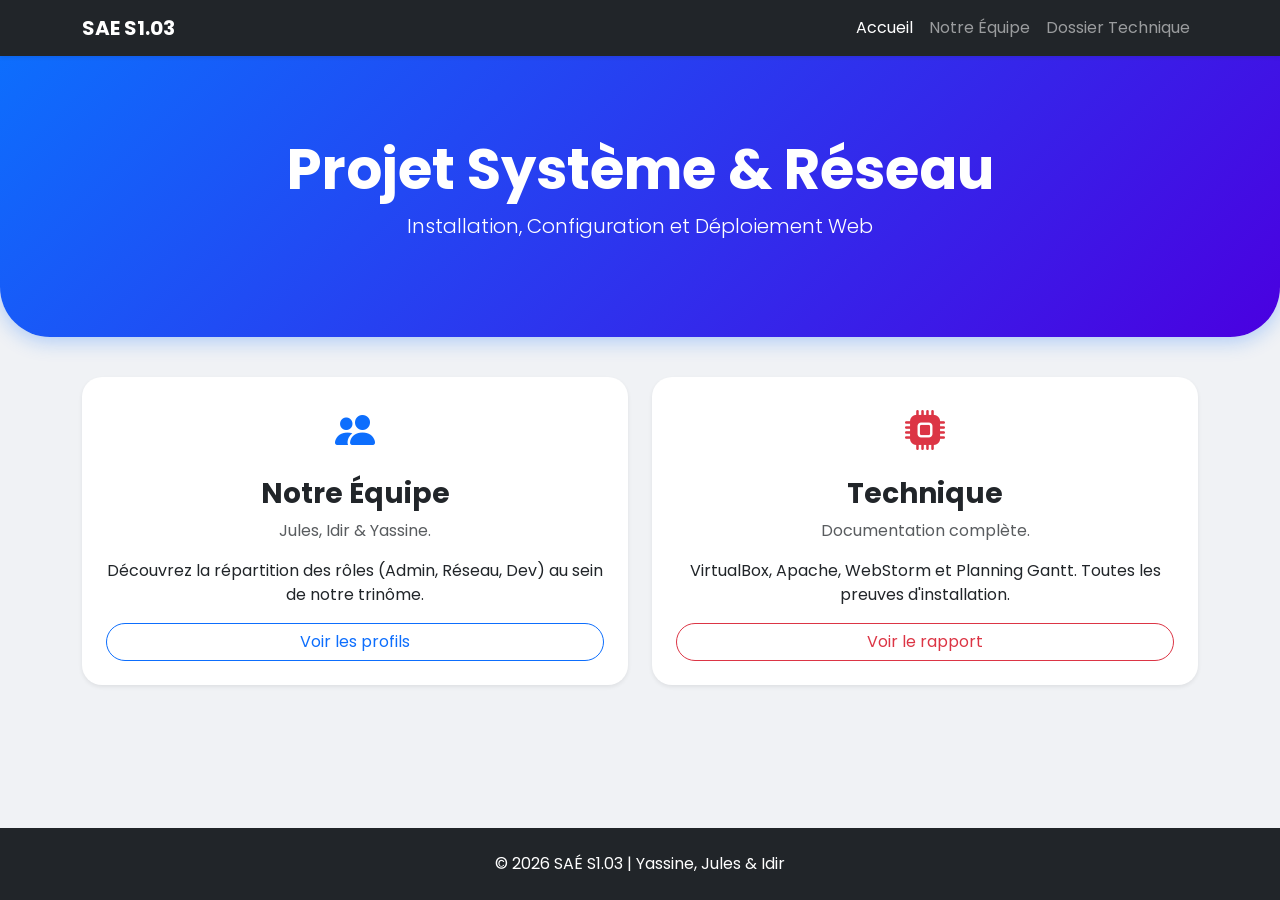
<file: index.html>
<!DOCTYPE html>
<html lang="fr">
<head>
    <meta charset="UTF-8">
    <title>Accueil - SAE S1.03</title>
    <link href="https://cdn.jsdelivr.net/npm/bootstrap@5.3.0/dist/css/bootstrap.min.css" rel="stylesheet">
    <link rel="stylesheet" href="https://cdn.jsdelivr.net/npm/bootstrap-icons@1.11.0/font/bootstrap-icons.css">
    <link rel="stylesheet" href="style.css">
</head>
<body>

<nav class="navbar navbar-expand-lg navbar-dark bg-dark sticky-top shadow-sm">
    <div class="container">
        <a class="navbar-brand fw-bold" href="index.html">SAE S1.03</a>
        <div class="collapse navbar-collapse">
            <ul class="navbar-nav ms-auto">
                <li class="nav-item"><a class="nav-link active" href="index.html">Accueil</a></li>
                <li class="nav-item"><a class="nav-link" href="equipe.html">Notre Équipe</a></li>
                <li class="nav-item"><a class="nav-link" href="technique.html">Dossier Technique</a></li>
            </ul>
        </div>
    </div>
</nav>

<header class="hero-header text-center">
    <div class="container">
        <h1 class="display-4 fw-bold">Projet Système & Réseau</h1>
        <p class="lead">Installation, Configuration et Déploiement Web</p>
    </div>
</header>

<div class="container mb-5">
    <div class="row g-4">

        <div class="col-md-6">
            <div class="card p-4 text-center border-0 shadow-sm h-100 tech-card">
                <div class="mb-3 text-primary">
                    <i class="bi bi-people-fill fs-1"></i>
                </div>
                <h3 class="fw-bold">Notre Équipe</h3>
                <p class="text-muted">Jules, Idir & Yassine.</p>
                <p>Découvrez la répartition des rôles (Admin, Réseau, Dev) au sein de notre trinôme.</p>
                <a href="equipe.html" class="btn btn-outline-primary rounded-pill px-4 mt-auto">Voir les profils</a>
            </div>
        </div>

        <div class="col-md-6">
            <div class="card p-4 text-center border-0 shadow-sm h-100 tech-card">
                <div class="mb-3 text-danger">
                    <i class="bi bi-cpu-fill fs-1"></i>
                </div>
                <h3 class="fw-bold">Technique</h3>
                <p class="text-muted">Documentation complète.</p>
                <p>VirtualBox, Apache, WebStorm et Planning Gantt. Toutes les preuves d'installation.</p>
                <a href="technique.html" class="btn btn-outline-danger rounded-pill px-4 mt-auto">Voir le rapport</a>
            </div>
        </div>

    </div>
</div>

<footer class="text-white text-center py-4">
    <p class="mb-0">© 2026 SAÉ S1.03 | Yassine, Jules & Idir</p>
</footer>

<script src="https://cdn.jsdelivr.net/npm/bootstrap@5.3.0/dist/js/bootstrap.bundle.min.js"></script>
</body>
</html>
</file>
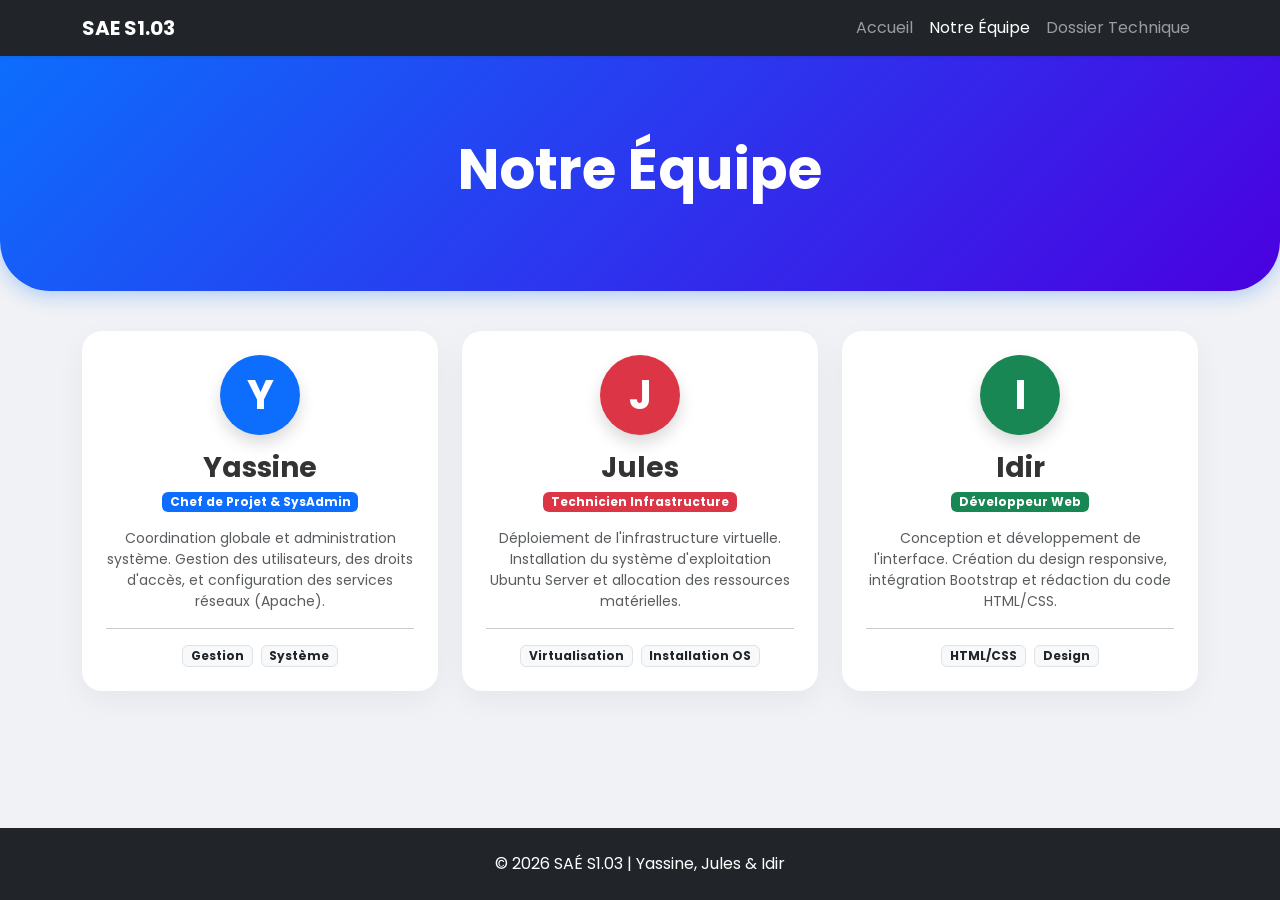
<file: equipe.html>
<!DOCTYPE html>
<html lang="fr">
<head>
    <meta charset="UTF-8">
    <title>Notre Équipe - SAE S1.03</title>
    <link href="https://cdn.jsdelivr.net/npm/bootstrap@5.3.0/dist/css/bootstrap.min.css" rel="stylesheet">
    <link rel="stylesheet" href="https://cdn.jsdelivr.net/npm/bootstrap-icons@1.11.0/font/bootstrap-icons.css">
    <link rel="stylesheet" href="style.css">
</head>
<body>

<nav class="navbar navbar-expand-lg navbar-dark bg-dark sticky-top shadow-sm">
    <div class="container">
        <a class="navbar-brand fw-bold" href="index.html">SAE S1.03</a>
        <div class="collapse navbar-collapse">
            <ul class="navbar-nav ms-auto">
                <li class="nav-item"><a class="nav-link" href="index.html">Accueil</a></li>
                <li class="nav-item"><a class="nav-link active" href="equipe.html">Notre Équipe</a></li>
                <li class="nav-item"><a class="nav-link" href="technique.html">Dossier Technique</a></li>
            </ul>
        </div>
    </div>
</nav>

<header class="hero-header text-center">
    <div class="container">
        <h1 class="display-4 fw-bold">Notre Équipe</h1>
    </div>
</header>

<div class="container mb-5">
    <div class="row g-4 justify-content-center">

        <div class="col-md-4">
            <div class="team-card p-4 text-center h-100">
                <div class="mb-3">
                    <div class="d-inline-flex align-items-center justify-content-center bg-primary text-white rounded-circle shadow" style="width: 80px; height: 80px;">
                        <span class="fs-1 fw-bold">Y</span>
                    </div>
                </div>
                <h3 class="fw-bold mb-1">Yassine</h3>
                <span class="badge bg-primary mb-3">Chef de Projet & SysAdmin</span>
                <p class="text-muted small">
                    Coordination globale et administration système. Gestion des utilisateurs, des droits d'accès, et configuration des services réseaux (Apache).
                </p>
                <hr>
                <div class="d-flex justify-content-center gap-2">
                    <span class="badge bg-light text-dark border">Gestion</span>
                    <span class="badge bg-light text-dark border">Système</span>
                </div>
            </div>
        </div>

        <div class="col-md-4">
            <div class="team-card p-4 text-center h-100">
                <div class="mb-3">
                    <div class="d-inline-flex align-items-center justify-content-center bg-danger text-white rounded-circle shadow" style="width: 80px; height: 80px;">
                        <span class="fs-1 fw-bold">J</span>
                    </div>
                </div>
                <h3 class="fw-bold mb-1">Jules</h3>
                <span class="badge bg-danger mb-3">Technicien Infrastructure</span>
                <p class="text-muted small">
                    Déploiement de l'infrastructure virtuelle. Installation du système d'exploitation Ubuntu Server et allocation des ressources matérielles.
                </p>
                <hr>
                <div class="d-flex justify-content-center gap-2">
                    <span class="badge bg-light text-dark border">Virtualisation</span>
                    <span class="badge bg-light text-dark border">Installation OS</span>
                </div>
            </div>
        </div>

        <div class="col-md-4">
            <div class="team-card p-4 text-center h-100">
                <div class="mb-3">
                    <div class="d-inline-flex align-items-center justify-content-center bg-success text-white rounded-circle shadow" style="width: 80px; height: 80px;">
                        <span class="fs-1 fw-bold">I</span>
                    </div>
                </div>
                <h3 class="fw-bold mb-1">Idir</h3>
                <span class="badge bg-success mb-3">Développeur Web</span>
                <p class="text-muted small">
                    Conception et développement de l'interface. Création du design responsive, intégration Bootstrap et rédaction du code HTML/CSS.
                </p>
                <hr>
                <div class="d-flex justify-content-center gap-2">
                    <span class="badge bg-light text-dark border">HTML/CSS</span>
                    <span class="badge bg-light text-dark border">Design</span>
                </div>
            </div>
        </div>

    </div>
</div>

<footer class="text-white text-center py-4">
    <p class="mb-0">© 2026 SAÉ S1.03 | Yassine, Jules & Idir</p>
</footer>

<script src="https://cdn.jsdelivr.net/npm/bootstrap@5.3.0/dist/js/bootstrap.bundle.min.js"></script>
</body>
</html>
</file>
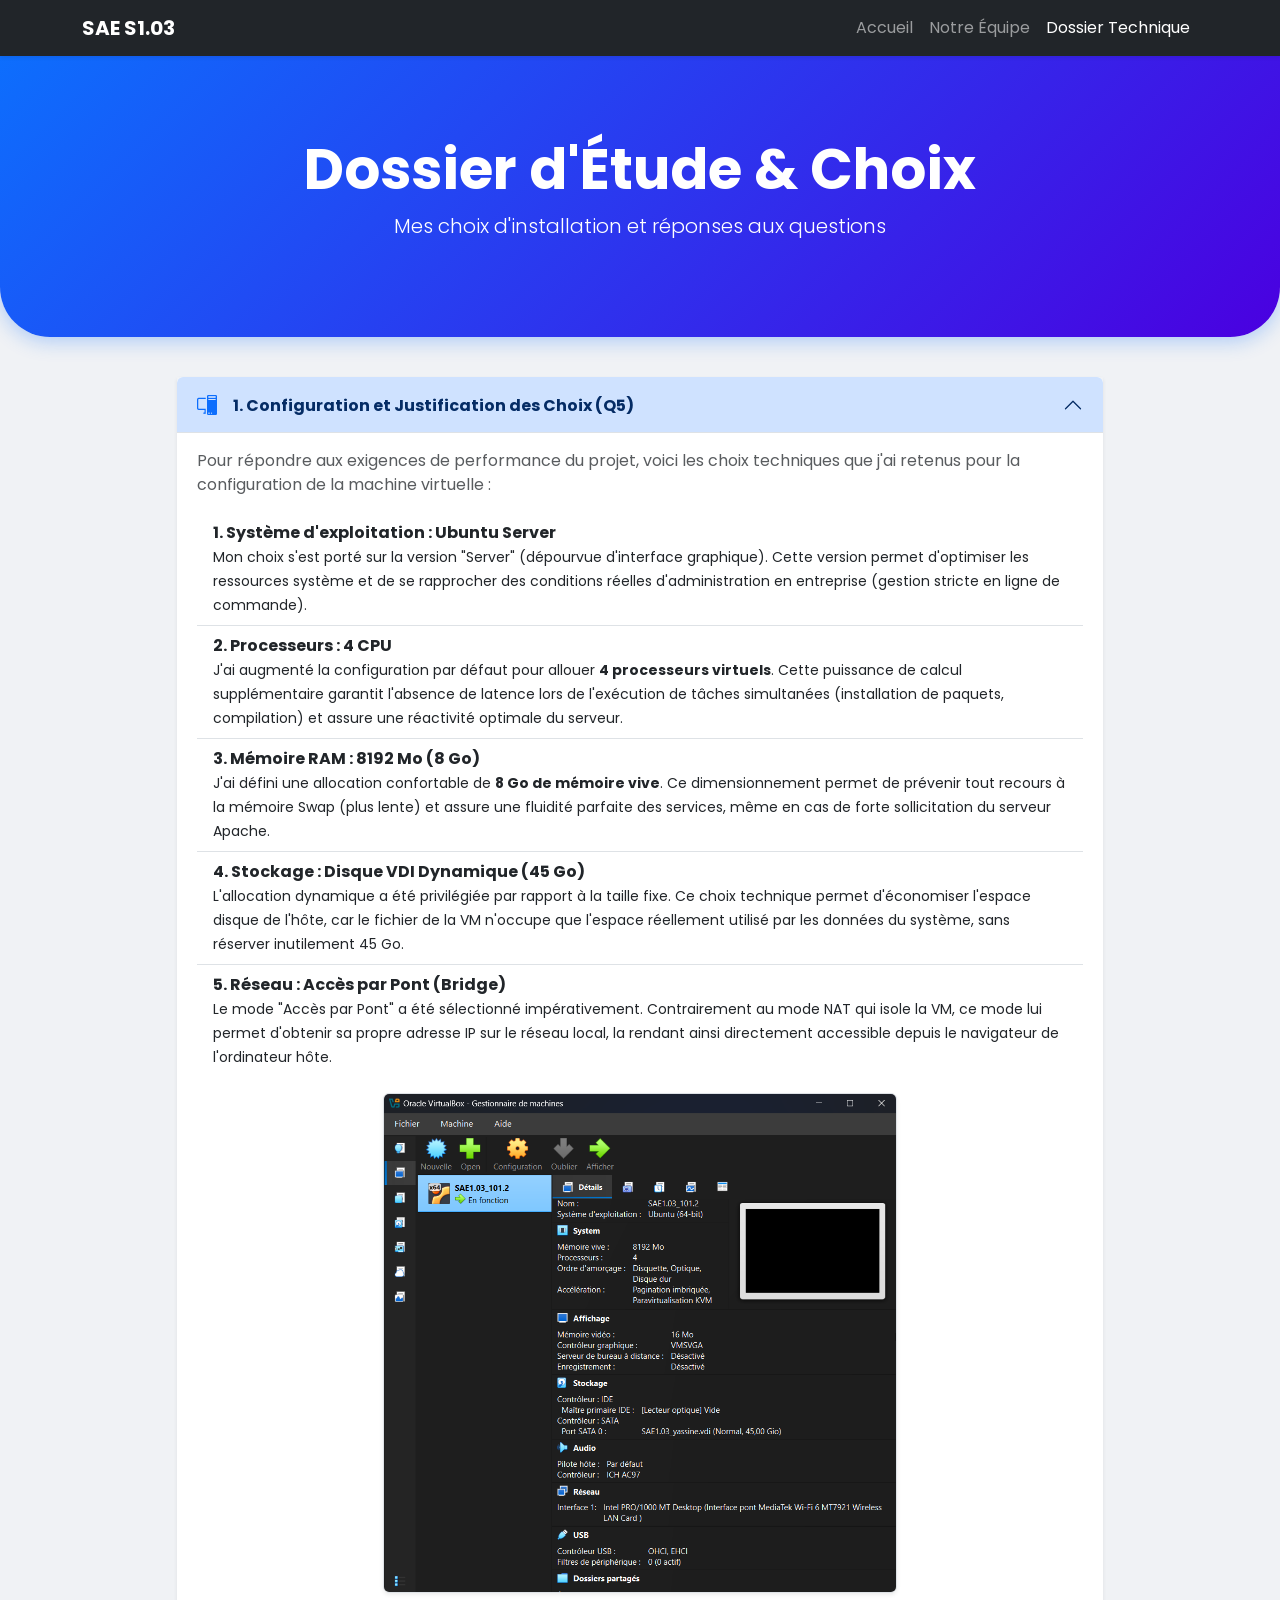
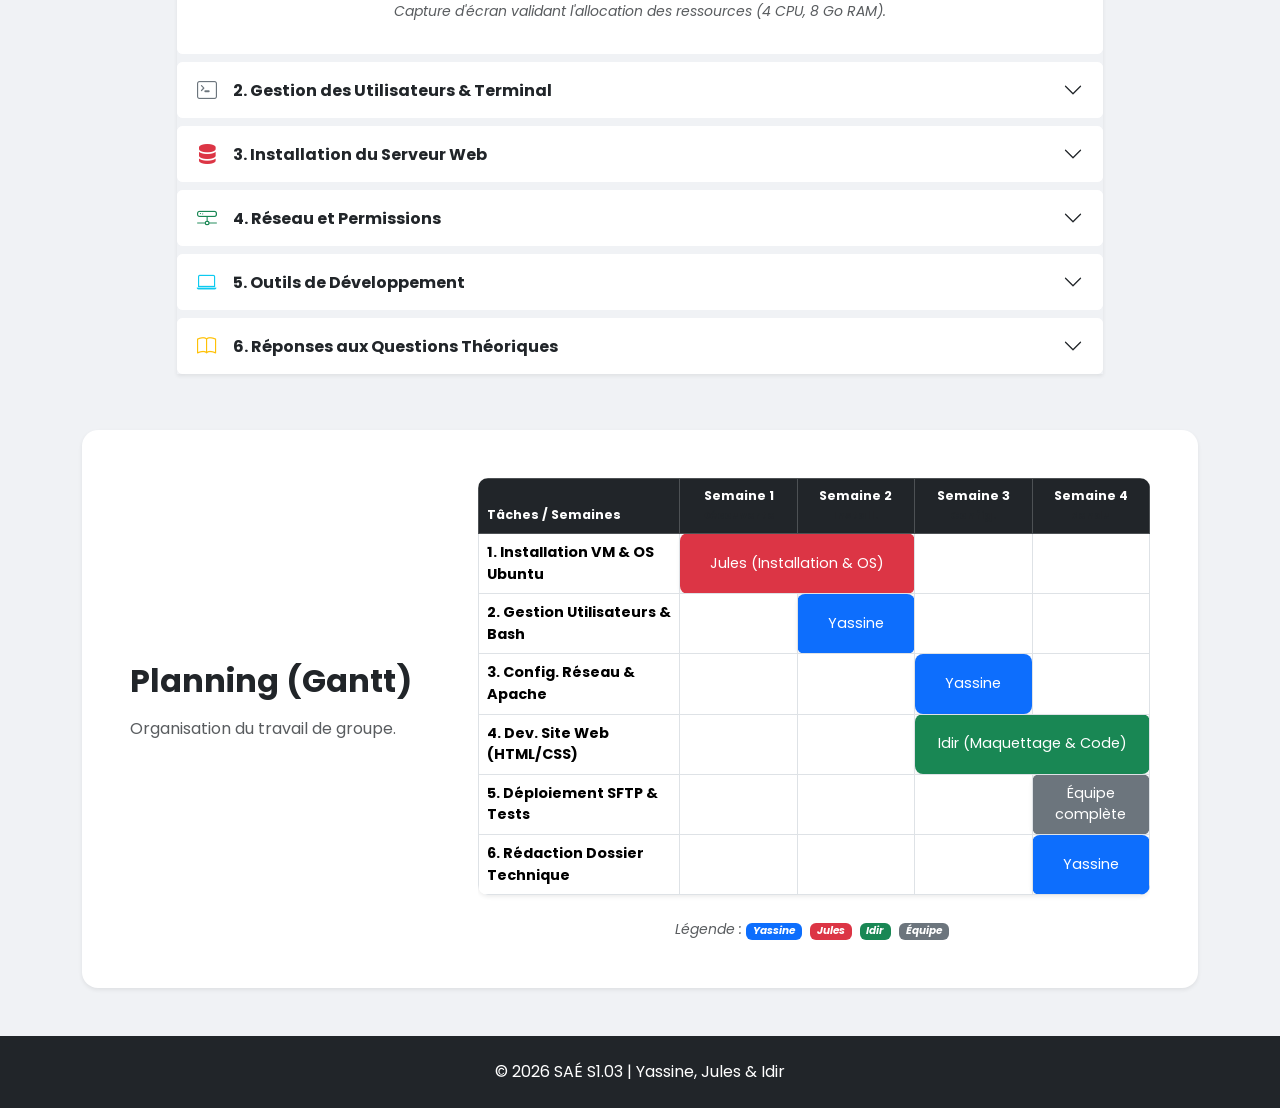
<file: technique.html>
<!DOCTYPE html>
<html lang="fr">
<head>
    <meta charset="UTF-8">
    <title>Dossier Technique - SAE S1.03</title>
    <link href="https://cdn.jsdelivr.net/npm/bootstrap@5.3.0/dist/css/bootstrap.min.css" rel="stylesheet">
    <link rel="stylesheet" href="https://cdn.jsdelivr.net/npm/bootstrap-icons@1.11.0/font/bootstrap-icons.css">
    <link rel="stylesheet" href="style.css">
</head>
<body>

<nav class="navbar navbar-expand-lg navbar-dark bg-dark sticky-top shadow-sm">
    <div class="container">
        <a class="navbar-brand fw-bold" href="index.html">SAE S1.03</a>
        <div class="collapse navbar-collapse">
            <ul class="navbar-nav ms-auto">
                <li class="nav-item"><a class="nav-link" href="index.html">Accueil</a></li>
                <li class="nav-item"><a class="nav-link" href="equipe.html">Notre Équipe</a></li>
                <li class="nav-item"><a class="nav-link active" href="technique.html">Dossier Technique</a></li>
            </ul>
        </div>
    </div>
</nav>

<header class="hero-header text-center">
    <div class="container">
        <h1 class="display-4 fw-bold">Dossier d'Étude & Choix</h1>
        <p class="lead">Mes choix d'installation et réponses aux questions</p>
    </div>
</header>

<div class="container">

    <div class="row justify-content-center mb-5">
        <div class="col-lg-10">

            <div class="accordion shadow-sm" id="accordionRapport">

                <div class="accordion-item border-0 mb-2 rounded overflow-hidden">
                    <h2 class="accordion-header" id="headingVM">
                        <button class="accordion-button fw-bold" type="button" data-bs-toggle="collapse" data-bs-target="#collapseVM">
                            <i class="bi bi-pc-display text-primary me-3 fs-5"></i>
                            1. Configuration et Justification des Choix (Q5)
                        </button>
                    </h2>
                    <div id="collapseVM" class="accordion-collapse collapse show" data-bs-parent="#accordionRapport">
                        <div class="accordion-body bg-white text-muted">
                            <p>Pour répondre aux exigences de performance du projet, voici les choix techniques que j'ai retenus pour la configuration de la machine virtuelle :</p>

                            <ul class="list-group list-group-flush mb-3">
                                <li class="list-group-item">
                                    <strong>1. Système d'exploitation : Ubuntu Server</strong><br>
                                    <span class="small">Mon choix s'est porté sur la version "Server" (dépourvue d'interface graphique). Cette version permet d'optimiser les ressources système et de se rapprocher des conditions réelles d'administration en entreprise (gestion stricte en ligne de commande).</span>
                                </li>
                                <li class="list-group-item">
                                    <strong>2. Processeurs : 4 CPU</strong><br>
                                    <span class="small">J'ai augmenté la configuration par défaut pour allouer <strong>4 processeurs virtuels</strong>. Cette puissance de calcul supplémentaire garantit l'absence de latence lors de l'exécution de tâches simultanées (installation de paquets, compilation) et assure une réactivité optimale du serveur.</span>
                                </li>
                                <li class="list-group-item">
                                    <strong>3. Mémoire RAM : 8192 Mo (8 Go)</strong><br>
                                    <span class="small">J'ai défini une allocation confortable de <strong>8 Go de mémoire vive</strong>. Ce dimensionnement permet de prévenir tout recours à la mémoire Swap (plus lente) et assure une fluidité parfaite des services, même en cas de forte sollicitation du serveur Apache.</span>
                                </li>
                                <li class="list-group-item">
                                    <strong>4. Stockage : Disque VDI Dynamique (45 Go)</strong><br>
                                    <span class="small">L'allocation dynamique a été privilégiée par rapport à la taille fixe. Ce choix technique permet d'économiser l'espace disque de l'hôte, car le fichier de la VM n'occupe que l'espace réellement utilisé par les données du système, sans réserver inutilement 45 Go.</span>
                                </li>
                                <li class="list-group-item">
                                    <strong>5. Réseau : Accès par Pont (Bridge)</strong><br>
                                    <span class="small">Le mode "Accès par Pont" a été sélectionné impérativement. Contrairement au mode NAT qui isole la VM, ce mode lui permet d'obtenir sa propre adresse IP sur le réseau local, la rendant ainsi directement accessible depuis le navigateur de l'ordinateur hôte.</span>
                                </li>
                            </ul>

                            <div class="text-center">
                                <img src="preuve_vm.png" class="img-fluid rounded border shadow-sm img-preuve-fit mb-2" alt="Preuve Configuration VM">
                                <p class="small text-muted fst-italic">Capture d'écran validant l'allocation des ressources (4 CPU, 8 Go RAM).</p>
                            </div>
                        </div>
                    </div>
                </div>

                <div class="accordion-item border-0 mb-2 rounded overflow-hidden">
                    <h2 class="accordion-header" id="headingSysteme">
                        <button class="accordion-button fw-bold collapsed" type="button" data-bs-toggle="collapse" data-bs-target="#collapseSysteme">
                            <i class="bi bi-terminal text-secondary me-3 fs-5"></i>
                            2. Gestion des Utilisateurs & Terminal
                        </button>
                    </h2>
                    <div id="collapseSysteme" class="accordion-collapse collapse" data-bs-parent="#accordionRapport">
                        <div class="accordion-body bg-white text-muted">
                            <div class="row">
                                <div class="col-md-6">
                                    <h6>Création de l'utilisateur</h6>
                                    <p class="small">Pour la sécurité, il ne faut jamais travailler en tant que "root" (le super-administrateur). J'ai donc créé un utilisateur standard avec mon nom de groupe pour administrer le serveur proprement (via la commande <code>sudo</code>).</p>
                                    <img src="preuve_user.png" class="img-fluid rounded border shadow-sm mb-3" alt="Preuve User">
                                </div>
                                <div class="col-md-6">
                                    <h6>Couleurs du Terminal</h6>
                                    <p class="small">J'ai modifié le fichier <code>.bashrc</code> pour ajouter de la couleur à l'invite de commande. C'est pratique pour identifier immédiatement qui est connecté et cela rend le terminal plus lisible et agréable.</p>
                                    <img src="preuve_bash.png" class="img-fluid rounded border shadow-sm" alt="Preuve Bash">
                                </div>
                            </div>
                        </div>
                    </div>
                </div>

                <div class="accordion-item border-0 mb-2 rounded overflow-hidden">
                    <h2 class="accordion-header" id="headingWeb">
                        <button class="accordion-button fw-bold collapsed" type="button" data-bs-toggle="collapse" data-bs-target="#collapseWeb">
                            <i class="bi bi-server text-danger me-3 fs-5"></i>
                            3. Installation du Serveur Web
                        </button>
                    </h2>
                    <div id="collapseWeb" class="accordion-collapse collapse" data-bs-parent="#accordionRapport">
                        <div class="accordion-body bg-white text-muted">
                            <p><strong>Logiciel installé :</strong> Apache2.</p>
                            <div class="alert alert-light border">
                                <strong>À quoi ça sert ?</strong>
                                <p class="small mb-0">Apache est le serveur HTTP le plus utilisé. C'est le logiciel qui écoute les requêtes sur le port 80 et renvoie mes fichiers HTML. Je l'ai installé et activé avec la commande <code>apt install apache2</code>.</p>
                            </div>
                            <img src="preuve_install.png" class="img-fluid rounded border shadow-sm img-preuve-fit" alt="Preuve installation Apache">
                        </div>
                    </div>
                </div>

                <div class="accordion-item border-0 mb-2 rounded overflow-hidden">
                    <h2 class="accordion-header" id="headingNetwork">
                        <button class="accordion-button fw-bold collapsed" type="button" data-bs-toggle="collapse" data-bs-target="#collapseNetwork">
                            <i class="bi bi-hdd-network text-success me-3 fs-5"></i>
                            4. Réseau et Permissions
                        </button>
                    </h2>
                    <div id="collapseNetwork" class="accordion-collapse collapse" data-bs-parent="#accordionRapport">
                        <div class="accordion-body bg-white text-muted">
                            <div class="alert alert-light border">
                                <strong>Mes actions :</strong>
                                <ul class="small mb-0">
                                    <li><strong>Mode Pont (Bridge) :</strong> Comme expliqué précédemment, ce réglage permet à la VM d'être accessible sur le réseau local, simulant ainsi un serveur physique.</li>
                                    <li><strong>Changer les droits (Chown) :</strong> Par défaut, le dossier <code>/var/www/html</code> appartient à root. J'ai utilisé la commande <code>chown</code> pour m'attribuer la propriété du dossier et pouvoir modifier les fichiers sans erreur de permission.</li>
                                </ul>
                            </div>
                            <img src="preuve_ip.png" class="img-fluid rounded border shadow-sm img-preuve-fit" alt="Preuve IP et Chown">
                        </div>
                    </div>
                </div>

                <div class="accordion-item border-0 mb-2 rounded overflow-hidden">
                    <h2 class="accordion-header" id="headingDev">
                        <button class="accordion-button fw-bold collapsed" type="button" data-bs-toggle="collapse" data-bs-target="#collapseDev">
                            <i class="bi bi-laptop text-info me-3 fs-5"></i>
                            5. Outils de Développement
                        </button>
                    </h2>
                    <div id="collapseDev" class="accordion-collapse collapse" data-bs-parent="#accordionRapport">
                        <div class="accordion-body bg-white text-muted">
                            <p><strong>Outil utilisé :</strong> WebStorm sur Windows.</p>
                            <div class="alert alert-light border">
                                <strong>Pourquoi ?</strong>
                                <p class="small mb-0">L'édition de code directement dans le terminal Linux étant fastidieuse, j'ai configuré une connexion SFTP sur WebStorm. Cela me permet de développer confortablement sur Windows et de synchroniser les fichiers instantanément sur le serveur.</p>
                            </div>
                            <img src="preuve_ssh.png" class="img-fluid rounded border shadow-sm img-preuve-fit" alt="Preuve configuration SSH">
                        </div>
                    </div>
                </div>

                <div class="accordion-item border-0 mb-2 rounded overflow-hidden">
                    <h2 class="accordion-header" id="headingTheory">
                        <button class="accordion-button fw-bold collapsed" type="button" data-bs-toggle="collapse" data-bs-target="#collapseTheory">
                            <i class="bi bi-book text-warning me-3 fs-5"></i>
                            6. Réponses aux Questions Théoriques
                        </button>
                    </h2>
                    <div id="collapseTheory" class="accordion-collapse collapse" data-bs-parent="#accordionRapport">
                        <div class="accordion-body bg-white text-muted">
                            <ul class="list-group list-group-flush">

                                <li class="list-group-item">
                                    <strong>1. Définition de la virtualisation :</strong><br>
                                    C'est une technologie permettant de créer des versions virtuelles de ressources informatiques (ordinateur, stockage). Elle permet de faire fonctionner plusieurs systèmes d'exploitation (comme Ubuntu) sur une seule machine physique hôte, en partageant les ressources matérielles.
                                </li>

                                <li class="list-group-item">
                                    <strong>2. Différence Émulateur vs Virtualisation :</strong><br>
                                    Un <em>émulateur</em> imite le matériel de façon logicielle (traduction d'instructions), ce qui est lent. La <em>virtualisation</em> utilise directement le processeur physique grâce à l'hyperviseur, offrant des performances quasi-natives.
                                </li>

                                <li class="list-group-item">
                                    <strong>3. Type de virtualisation (VirtualBox) :</strong><br>
                                    VirtualBox est un hyperviseur de <strong>Type 2 (Hosted)</strong>. Il s'installe comme une application classique sur un système d'exploitation existant (Windows). À l'inverse, un hyperviseur de Type 1 (Bare-metal) s'installerait directement sur le matériel sans OS intermédiaire.
                                </li>

                                <li class="list-group-item">
                                    <strong>4. Où est sauvegardée la VM ?</strong><br>
                                    La machine virtuelle est stockée localement sur mon disque dur physique, généralement dans le dossier utilisateur. Elle se compose de fichiers de configuration (<code>.vbox</code>) et de disque virtuel (<code>.vdi</code>).
                                </li>

                                <li class="list-group-item bg-light border-start border-4 border-primary">
                                    <strong>5. Justification des choix techniques :</strong><br>
                                    J'ai détaillé et justifié l'intégralité de mes choix techniques (OS Serveur, RAM, Processeurs, Réseau Bridge) dans la partie <strong><a href="#headingVM" class="text-decoration-none">1. Configuration et Justification</a></strong> située au début de ce dossier, appuyée par les captures d'écran.
                                </li>

                            </ul>
                        </div>
                    </div>
                </div>

            </div>
        </div>
    </div>

    <div class="card border-0 shadow-sm p-5 mb-5 rounded-4">
        <div class="row align-items-center">
            <div class="col-lg-4">
                <h2 class="fw-bold mb-3">Planning (Gantt)</h2>
                <p class="text-muted">Organisation du travail de groupe.</p>
            </div>
            <div class="col-lg-8">
                <div class="table-responsive">
                    <table class="table table-bordered text-center align-middle shadow-sm" style="font-size: 0.9rem;">
                        <thead class="table-dark small">
                        <tr>
                            <th style="width: 30%; text-align: left;">Tâches / Semaines</th>
                            <th style="width: 17.5%;">Semaine 1<br><small class="text-muted">Découverte</small></th>
                            <th style="width: 17.5%;">Semaine 2<br><small class="text-muted">Install.</small></th>
                            <th style="width: 17.5%;">Semaine 3<br><small class="text-muted">Config.</small></th>
                            <th style="width: 17.5%;">Semaine 4<br><small class="text-muted">Rendu</small></th>
                        </tr>
                        </thead>
                        <tbody>
                        <tr>
                            <td class="fw-bold text-start">1. Installation VM & OS Ubuntu</td>
                            <td class="bg-danger text-white rounded-3 shadow-sm" colspan="2">Jules (Installation & OS)</td>
                            <td></td>
                            <td></td>
                        </tr>
                        <tr>
                            <td class="fw-bold text-start">2. Gestion Utilisateurs & Bash</td>
                            <td></td>
                            <td class="bg-primary text-white rounded-3 shadow-sm">Yassine</td>
                            <td></td>
                            <td></td>
                        </tr>
                        <tr>
                            <td class="fw-bold text-start">3. Config. Réseau & Apache</td>
                            <td></td>
                            <td></td>
                            <td class="bg-primary text-white rounded-3 shadow-sm">Yassine</td>
                            <td></td>
                        </tr>
                        <tr>
                            <td class="fw-bold text-start">4. Dev. Site Web (HTML/CSS)</td>
                            <td></td>
                            <td></td>
                            <td class="bg-success text-white rounded-3 shadow-sm" colspan="2">Idir (Maquettage & Code)</td>
                        </tr>
                        <tr>
                            <td class="fw-bold text-start">5. Déploiement SFTP & Tests</td>
                            <td></td>
                            <td></td>
                            <td></td>
                            <td class="bg-secondary text-white rounded-3 shadow-sm">Équipe complète</td>
                        </tr>
                        <tr>
                            <td class="fw-bold text-start">6. Rédaction Dossier Technique</td>
                            <td></td>
                            <td></td>
                            <td></td>
                            <td class="bg-primary text-white rounded-3 shadow-sm">Yassine</td>
                        </tr>
                        </tbody>
                    </table>
                </div>
                <div class="mt-2 small text-muted fst-italic text-center">
                    Légende : <span class="badge bg-primary me-1">Yassine</span> <span class="badge bg-danger me-1">Jules</span> <span class="badge bg-success me-1">Idir</span> <span class="badge bg-secondary me-1">Équipe</span>
                </div>
            </div>
        </div>
    </div>

</div>

<footer class="text-white text-center py-4">
    <p class="mb-0">© 2026 SAÉ S1.03 | Yassine, Jules & Idir</p>
</footer>

<script src="https://cdn.jsdelivr.net/npm/bootstrap@5.3.0/dist/js/bootstrap.bundle.min.js"></script>
</body>
</html>
</file>
<file: style.css>
@import url('https://fonts.googleapis.com/css2?family=Poppins:wght@300;400;600;700&display=swap');

body {
    font-family: 'Poppins', sans-serif;
    background-color: #f0f2f5;
    color: #333;
    min-height: 100vh;
    display: flex;
    flex-direction: column;
}

footer {
    margin-top: auto;
    background: #212529;
}

.hero-header {
    background: linear-gradient(135deg, #0d6efd 0%, #4a00e0 100%);
    color: white;
    padding: 80px 0;
    margin-bottom: 40px;
    box-shadow: 0 4px 20px rgba(13, 110, 253, 0.3);
    border-bottom-left-radius: 50px;
    border-bottom-right-radius: 50px;
}

.tech-card, .team-card, .info-card {
    border: none;
    border-radius: 20px;
    background: white;
    box-shadow: 0 10px 30px rgba(0,0,0,0.05);
    transition: transform 0.3s ease, box-shadow 0.3s ease;
    height: 100%;
}

.tech-card:hover, .team-card:hover, .info-card:hover {
    transform: translateY(-10px);
    box-shadow: 0 15px 35px rgba(0,0,0,0.1);
}

.img-preuve-fit {
    display: block;
    margin: 0 auto;
    max-height: 500px;
    width: auto;
    max-width: 100%;
}

.table {
    background-color: white;
    border-radius: 10px;
    overflow: hidden;
}
</file>
